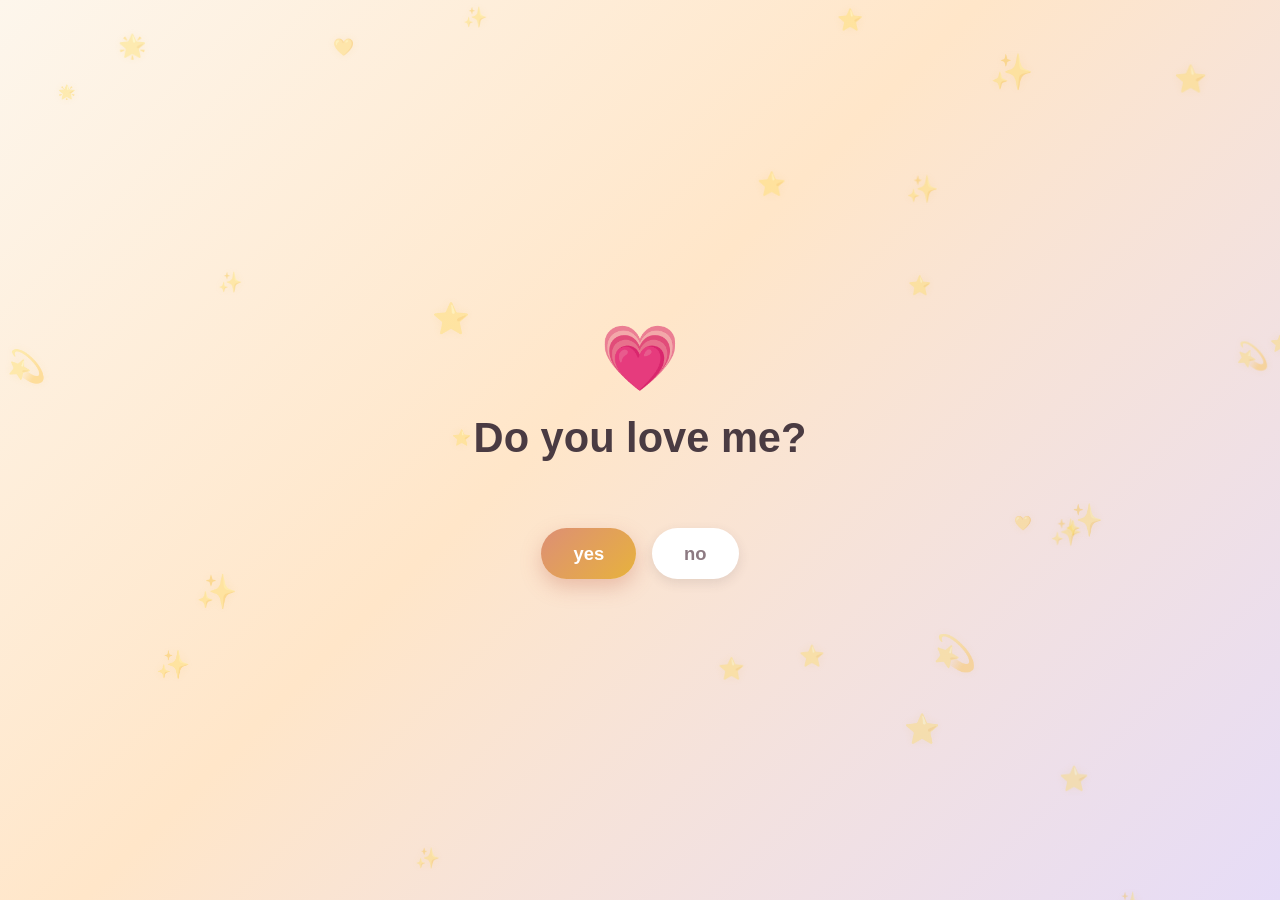
<file: index.html>
<!DOCTYPE html>
<html lang="en">
<head>
<meta charset="UTF-8">
<meta name="viewport" content="width=device-width, initial-scale=1">
<title>A Question For Miu</title>
<style>
  :root {
    --cream: #fdf6ec;
    --peach: #ffe6c9;
    --lavender: #e6dcf7;
    --lavender-deep: #cbb7ec;
    --gold: #e7b23d;
    --rose: #dd8f75;
    --rose-deep: #c8715a;
    --ink: #4a3b42;
    --ink-soft: #8d7a82;
    --white: #ffffff;
  }

  * {
    box-sizing: border-box;
    -webkit-tap-highlight-color: transparent;
  }

  html, body {
    height: 100%;
    margin: 0;
    overflow: hidden;
  }

  body {
    font-family: -apple-system, BlinkMacSystemFont, "Segoe UI", Roboto, Helvetica, Arial, sans-serif;
    background: linear-gradient(135deg, var(--cream) 0%, var(--peach) 45%, var(--lavender) 100%);
    color: var(--ink);
    display: flex;
    align-items: center;
    justify-content: center;
    position: relative;
    touch-action: manipulation;
  }

  #bgDecor {
    position: fixed;
    inset: 0;
    overflow: hidden;
    pointer-events: none;
    z-index: 0;
  }

  .decor-item {
    position: absolute;
    opacity: 0.3;
    animation: twinkle ease-in-out infinite;
    filter: drop-shadow(0 0 4px rgba(231, 178, 61, 0.3));
  }

  @keyframes twinkle {
    0%, 100% { opacity: 0.12; transform: scale(0.85); }
    50% { opacity: 0.7; transform: scale(1.1); }
  }

  .stage {
    position: fixed;
    inset: 0;
    z-index: 1;
  }

  .screen {
    position: absolute;
    inset: 0;
    display: flex;
    flex-direction: column;
    align-items: center;
    justify-content: center;
    text-align: center;
    padding: 1.5rem;
    opacity: 0;
    visibility: hidden;
    transform: translateY(16px) scale(0.98);
    transition: opacity 0.45s ease, transform 0.45s ease, visibility 0.45s;
  }

  .screen.active {
    opacity: 1;
    visibility: visible;
    transform: translateY(0) scale(1);
  }

  .question {
    font-size: clamp(1.6rem, 6vw, 2.6rem);
    font-weight: 700;
    margin: 0 0 0.5rem;
    line-height: 1.25;
  }

  .subtext {
    color: var(--ink-soft);
    font-size: clamp(0.95rem, 3.5vw, 1.1rem);
    margin: 0 0 2rem;
    min-height: 1.4em;
    max-width: 26rem;
  }

  .buttons {
    display: flex;
    gap: 1rem;
    align-items: center;
    justify-content: center;
    flex-wrap: wrap;
  }

  button {
    font-family: inherit;
    font-size: clamp(1rem, 4vw, 1.15rem);
    font-weight: 600;
    padding: 0.9rem 2rem;
    min-height: 44px;
    min-width: 44px;
    border-radius: 999px;
    border: none;
    cursor: pointer;
    touch-action: manipulation;
    transition: transform 0.15s ease, box-shadow 0.15s ease;
  }

  button:active {
    transform: scale(0.96);
  }

  .btn-yes {
    background: linear-gradient(135deg, var(--rose), var(--gold));
    color: var(--white);
    box-shadow: 0 8px 20px rgba(200, 113, 90, 0.35);
  }

  .btn-yes:hover {
    background: linear-gradient(135deg, var(--rose-deep), var(--gold));
  }

  .btn-no {
    background: var(--white);
    color: var(--ink-soft);
    box-shadow: 0 4px 12px rgba(74, 59, 66, 0.12);
  }

  .btn-no.roaming {
    position: fixed;
    z-index: 5;
    transition: left 0.15s ease, top 0.15s ease, transform 0.15s ease, box-shadow 0.15s ease;
  }

  .heart-icon {
    font-size: clamp(2.5rem, 12vw, 4rem);
    margin-bottom: 1rem;
    animation: pulse 1.6s ease-in-out infinite;
  }

  @keyframes pulse {
    0%, 100% { transform: scale(1); }
    50% { transform: scale(1.12); }
  }

  #screen3 .question {
    background: linear-gradient(90deg, var(--rose-deep), var(--gold));
    -webkit-background-clip: text;
    background-clip: text;
    color: transparent;
  }

  .final-text {
    font-size: clamp(1.05rem, 4vw, 1.35rem);
    max-width: 32rem;
    line-height: 1.6;
    color: var(--ink);
  }

  .floating-hearts {
    position: fixed;
    inset: 0;
    pointer-events: none;
    overflow: hidden;
    z-index: 1;
  }

  .floating-heart {
    position: absolute;
    bottom: -10%;
    font-size: 1.5rem;
    animation: float-up linear forwards;
    opacity: 0.9;
  }

  @keyframes float-up {
    0% {
      transform: translateY(0) translateX(0) rotate(0deg);
      opacity: 0.9;
    }
    100% {
      transform: translateY(-110vh) translateX(var(--drift, 0px)) rotate(360deg);
      opacity: 0;
    }
  }

  @media (max-width: 400px) {
    .buttons {
      gap: 0.75rem;
    }
    button {
      padding: 0.8rem 1.6rem;
    }
  }
</style>
</head>
<body>

<div id="bgDecor"></div>

<div class="stage">

  <section class="screen active" id="screen1">
    <div class="heart-icon">💗</div>
    <h1 class="question">Do you love me?</h1>
    <p class="subtext" id="noResponse">&nbsp;</p>
    <div class="buttons">
      <button class="btn-yes" id="yes1">yes</button>
      <button class="btn-no" id="no1">no</button>
    </div>
  </section>

  <section class="screen" id="screen2">
    <div class="heart-icon">🥺</div>
    <h1 class="question">Do you want to be my girlfriend, Miu?</h1>
    <p class="subtext">Choose wisely...</p>
    <div class="buttons">
      <button class="btn-yes" id="yes2">yes</button>
      <button class="btn-no" id="no2">no</button>
    </div>
  </section>

  <section class="screen" id="screen3">
    <div class="floating-hearts" id="floatingHearts"></div>
    <h1 class="question">Yes! 🎉</h1>
    <p class="final-text">
      I knew it, Miu 💕 — you just made me the happiest person alive.
      I love you, and I can't wait to call you my girlfriend.
    </p>
  </section>

</div>

<script>
(function () {
  "use strict";

  var noResponses = [
    "Wrong answer, try again.",
    "I think you clicked the wrong button.",
    "Are you sure you didn't mix up yes and no?",
    "That's not how this works 😄",
    "Try again, cutie.",
    "Hmm, my finger slipped there too. Try that again.",
    "Error 404: correct answer not found. Try again.",
    "Nice try, but that's not an option.",
    "The universe said no to that answer.",
    "Let's pretend that didn't happen 😅",
    "I'll ask again, maybe it fixes itself.",
    "That button is just for decoration.",
    "Access denied. Please select yes.",
    "Even my cat disagrees with that click.",
    "Plot twist: yes was the answer all along.",
    "You get one more try. Choose wisely.",
    "My heart says you meant to click yes."
  ];

  var screen1 = document.getElementById("screen1");
  var screen2 = document.getElementById("screen2");
  var screen3 = document.getElementById("screen3");
  var noResponseEl = document.getElementById("noResponse");

  function showScreen(el) {
    [screen1, screen2, screen3].forEach(function (s) {
      s.classList.remove("active");
    });
    el.classList.add("active");
  }

  // Background sparkles/stars decoration
  function createBackgroundDecor() {
    var container = document.getElementById("bgDecor");
    var symbols = ["✨", "⭐", "💫", "🌟", "✨", "⭐", "💛"];
    var count = 28;
    for (var i = 0; i < count; i++) {
      var el = document.createElement("span");
      el.className = "decor-item";
      el.textContent = symbols[Math.floor(Math.random() * symbols.length)];
      el.style.left = Math.random() * 100 + "%";
      el.style.top = Math.random() * 100 + "%";
      el.style.fontSize = (0.8 + Math.random() * 1.4) + "rem";
      el.style.animationDuration = (2.5 + Math.random() * 3) + "s";
      el.style.animationDelay = (Math.random() * 4) + "s";
      container.appendChild(el);
    }
  }
  createBackgroundDecor();

  // Screen 1 logic
  document.getElementById("yes1").addEventListener("click", function () {
    showScreen(screen2);
  });

  document.getElementById("no1").addEventListener("click", function () {
    var msg = noResponses[Math.floor(Math.random() * noResponses.length)];
    noResponseEl.textContent = msg;
  });

  // Screen 2 logic - runaway "no" button + growing "yes" button
  var noBtn2 = document.getElementById("no2");
  var yesBtn2 = document.getElementById("yes2");
  var yesGrowth = 0;

  function getViewportSize() {
    var vv = window.visualViewport;
    return {
      width: vv ? vv.width : window.innerWidth,
      height: vv ? vv.height : window.innerHeight
    };
  }

  function positionNoButton() {
    var vp = getViewportSize();
    var btnWidth = noBtn2.offsetWidth || 100;
    var btnHeight = noBtn2.offsetHeight || 44;
    var margin = 12;

    var maxX = Math.max(margin, vp.width - btnWidth - margin);
    var maxY = Math.max(margin, vp.height - btnHeight - margin);

    var x = margin + Math.random() * (maxX - margin);
    var y = margin + Math.random() * (maxY - margin);

    noBtn2.style.left = x + "px";
    noBtn2.style.top = y + "px";
  }

  function activateRoaming() {
    if (noBtn2.classList.contains("roaming")) return;
    var rect = noBtn2.getBoundingClientRect();
    noBtn2.style.left = rect.left + "px";
    noBtn2.style.top = rect.top + "px";
    noBtn2.classList.add("roaming");
    void noBtn2.offsetWidth; // force layout so the next move transitions smoothly
  }

  function growYes() {
    yesGrowth = Math.min(yesGrowth + 1, 8);
    var scale = 1 + yesGrowth * 0.13;
    yesBtn2.style.transform = "scale(" + scale.toFixed(2) + ")";
  }

  function dodge() {
    activateRoaming();
    positionNoButton();
    growYes();
  }

  noBtn2.addEventListener("mouseover", dodge);
  noBtn2.addEventListener("touchstart", function (e) {
    e.preventDefault();
    dodge();
  }, { passive: false });

  // Also dodge if the pointer gets close, for fast mouse movements
  document.addEventListener("mousemove", function (e) {
    if (!screen2.classList.contains("active")) return;
    var rect = noBtn2.getBoundingClientRect();
    var cx = rect.left + rect.width / 2;
    var cy = rect.top + rect.height / 2;
    var dist = Math.hypot(e.clientX - cx, e.clientY - cy);
    if (dist < 70) {
      dodge();
    }
  });

  window.addEventListener("resize", function () {
    if (screen2.classList.contains("active") && noBtn2.classList.contains("roaming")) {
      positionNoButton();
    }
  });

  yesBtn2.addEventListener("click", function () {
    showScreen(screen3);
    launchHearts();
  });

  // Screen 3 - floating hearts & sparkles
  function launchHearts() {
    var container = document.getElementById("floatingHearts");
    container.innerHTML = "";
    var symbols = ["💗", "💕", "✨", "⭐", "💖", "❤️", "🌟"];
    var count = 24;

    function spawnHeart() {
      var heart = document.createElement("div");
      heart.className = "floating-heart";
      heart.textContent = symbols[Math.floor(Math.random() * symbols.length)];
      heart.style.left = Math.random() * 100 + "%";
      heart.style.setProperty("--drift", (Math.random() * 80 - 40) + "px");
      heart.style.fontSize = (1 + Math.random() * 1.5) + "rem";
      var duration = 3 + Math.random() * 3;
      heart.style.animationDuration = duration + "s";
      container.appendChild(heart);
      setTimeout(function () {
        heart.remove();
      }, duration * 1000 + 100);
    }

    for (var i = 0; i < count; i++) {
      setTimeout(spawnHeart, i * 150);
    }

    // keep spawning a gentle stream afterwards
    clearInterval(window.__heartInterval);
    window.__heartInterval = setInterval(spawnHeart, 600);
  }
})();
</script>

</body>
</html>
</file>
